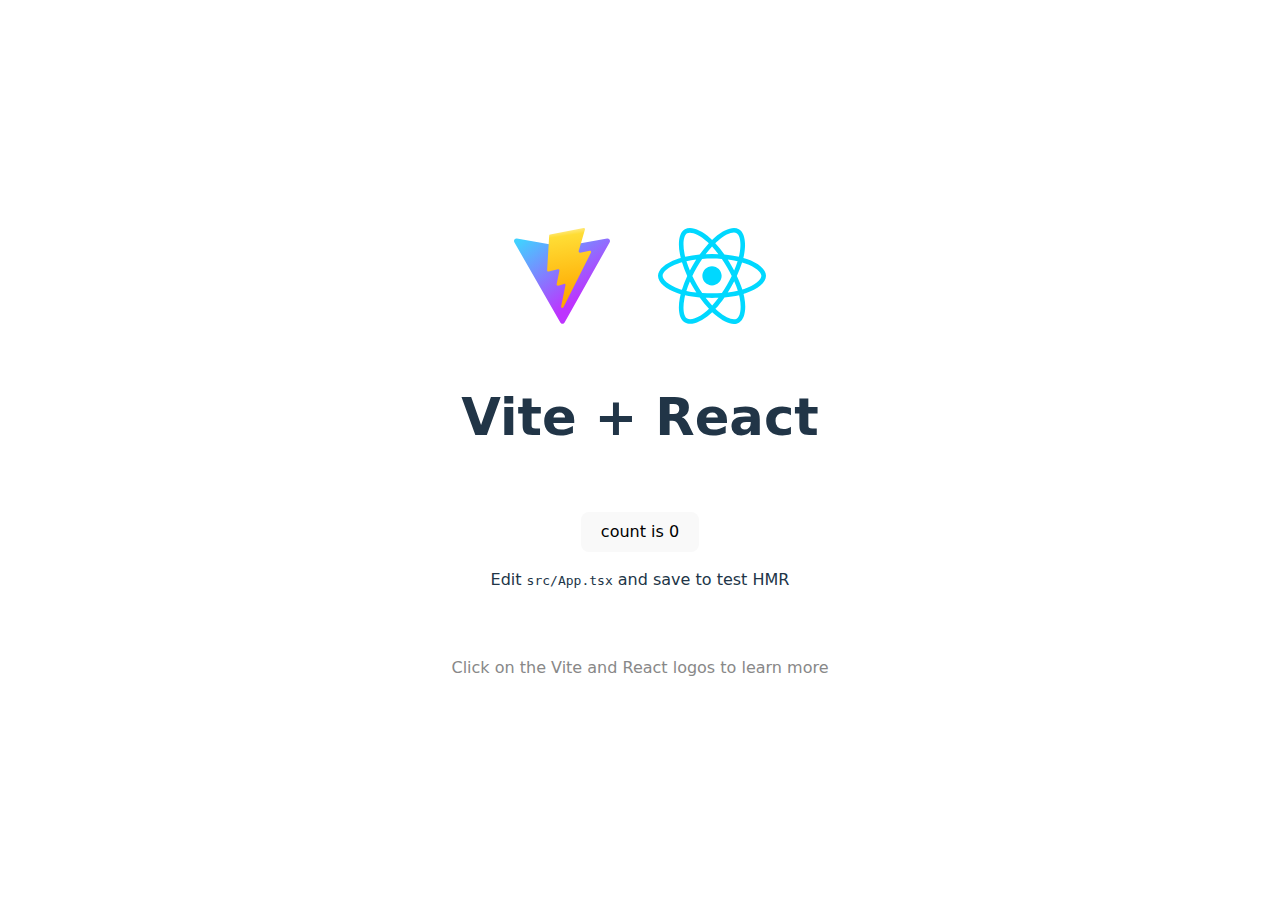
<file: index.html>
<!DOCTYPE html>
<html lang="en">
  <head>
    <meta charset="UTF-8" />
    <link rel="icon" type="image/svg+xml" href="/vite.svg" />
    <meta name="viewport" content="width=device-width, initial-scale=1.0" />
    <title>Vite + React + TS</title>
    <script type="module" crossorigin src="/assets/index-c355192f.js"></script>
    <link rel="stylesheet" href="/assets/index-d526a0c5.css">
  </head>
  <body>
    <div id="root"></div>
    
  </body>
</html>
</file>
<file: assets/index-d526a0c5.css>
#root{max-width:1280px;margin:0 auto;padding:2rem;text-align:center}.logo{height:6em;padding:1.5em;will-change:filter;transition:filter .3s}.logo:hover{filter:drop-shadow(0 0 2em #646cffaa)}.logo.react:hover{filter:drop-shadow(0 0 2em #61dafbaa)}@keyframes logo-spin{0%{transform:rotate(0)}to{transform:rotate(360deg)}}@media (prefers-reduced-motion: no-preference){a:nth-of-type(2) .logo{animation:logo-spin infinite 20s linear}}.card{padding:2em}.read-the-docs{color:#888}:root{font-family:Inter,system-ui,Avenir,Helvetica,Arial,sans-serif;line-height:1.5;font-weight:400;color-scheme:light dark;color:#ffffffde;background-color:#242424;font-synthesis:none;text-rendering:optimizeLegibility;-webkit-font-smoothing:antialiased;-moz-osx-font-smoothing:grayscale;-webkit-text-size-adjust:100%}a{font-weight:500;color:#646cff;text-decoration:inherit}a:hover{color:#535bf2}body{margin:0;display:flex;place-items:center;min-width:320px;min-height:100vh}h1{font-size:3.2em;line-height:1.1}button{border-radius:8px;border:1px solid transparent;padding:.6em 1.2em;font-size:1em;font-weight:500;font-family:inherit;background-color:#1a1a1a;cursor:pointer;transition:border-color .25s}button:hover{border-color:#646cff}button:focus,button:focus-visible{outline:4px auto -webkit-focus-ring-color}@media (prefers-color-scheme: light){:root{color:#213547;background-color:#fff}a:hover{color:#747bff}button{background-color:#f9f9f9}}
</file>
